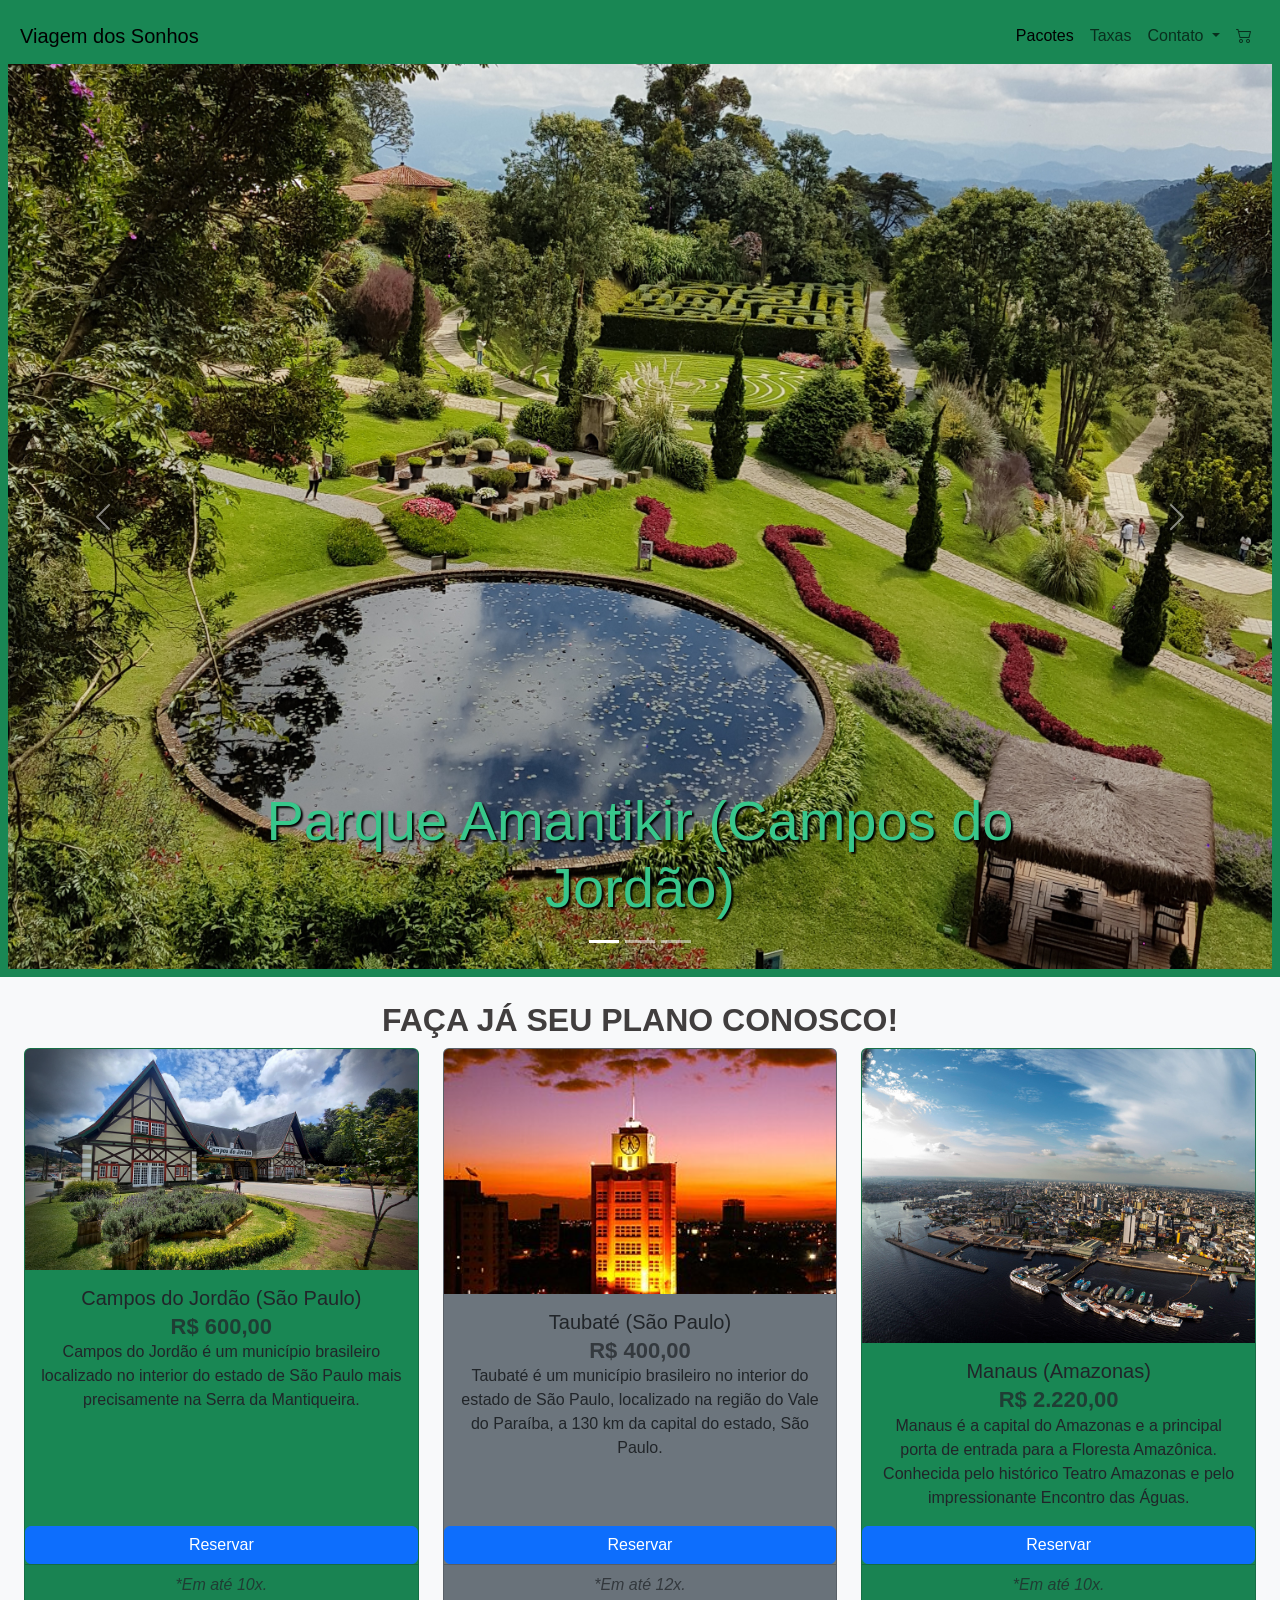
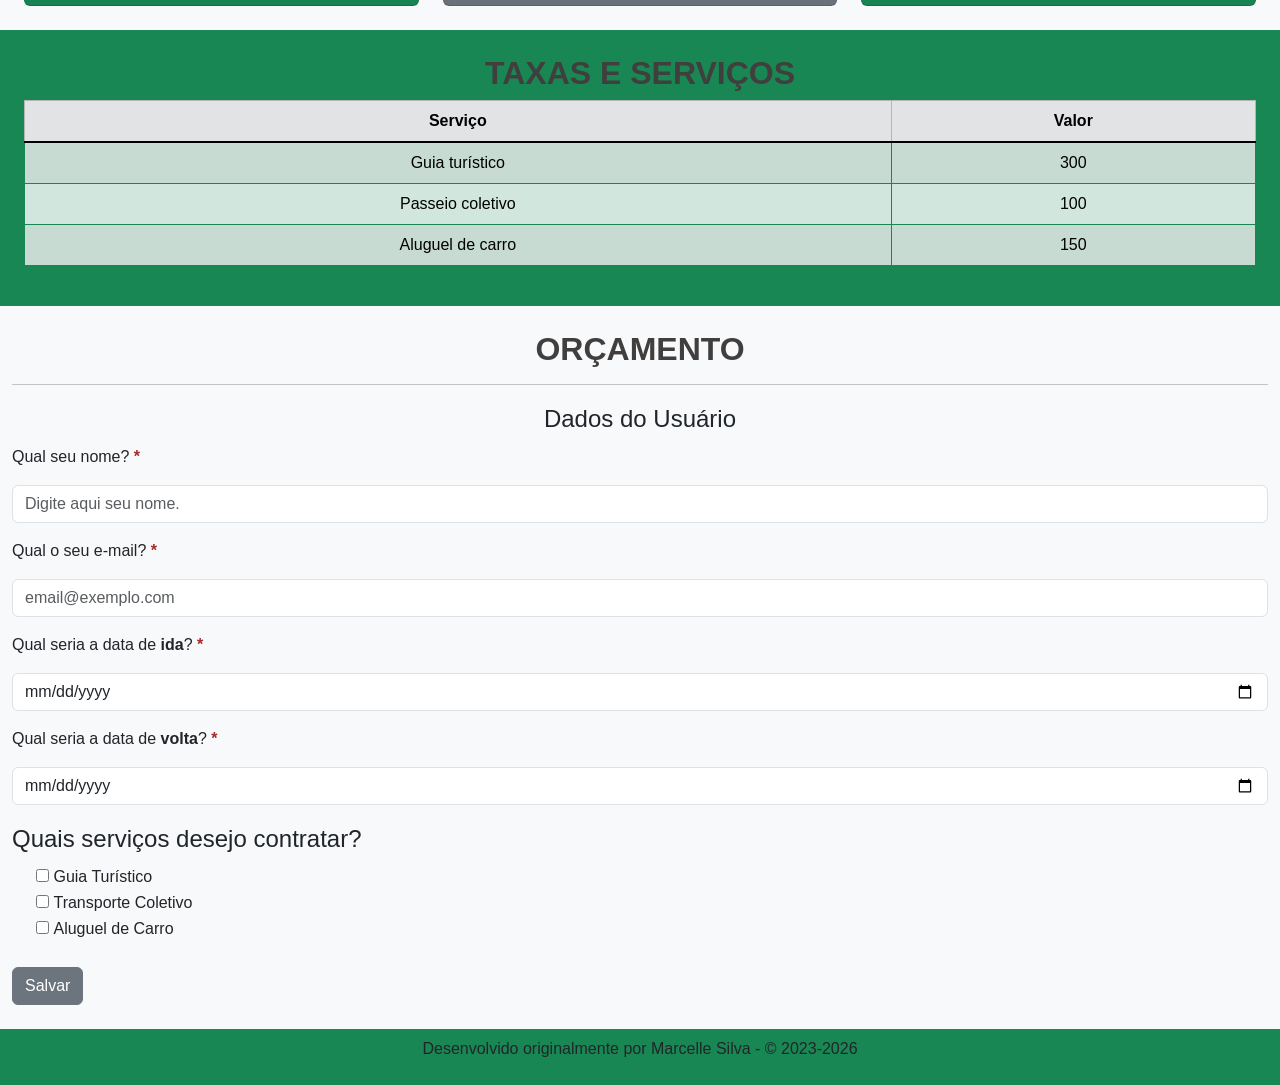
<file: index.html>
<!DOCTYPE html>
<html lang="pt-BR">
<head>
    <meta charset="UTF-8">
    <meta name="viewport" content="width=device-width, initial-scale=1.0">
    <link href="https://cdn.jsdelivr.net/npm/bootstrap@5.3.1/dist/css/bootstrap.min.css" rel="stylesheet" integrity="sha384-4bw+/aepP/YC94hEpVNVgiZdgIC5+VKNBQNGCHeKRQN+PtmoHDEXuppvnDJzQIu9" crossorigin="anonymous">
    <link rel="stylesheet" href="https://cdn.jsdelivr.net/npm/bootstrap-icons@1.10.5/font/bootstrap-icons.css">
    <link rel="stylesheet" href="componentes/css/style.css">
    <title>Viagem dos Sonhos</title>
</head>
<body>
    <header class="container-fluid p-2 bg-success text-center">
        <nav class="navbar navbar-expand-lg bg-success">
            <div class="container-fluid">
              <a class="navbar-brand" href="/">Viagem dos Sonhos</a>
              <button class="navbar-toggler" type="button" data-bs-toggle="collapse" data-bs-target="#navbarSupportedContent" aria-controls="navbarSupportedContent" aria-expanded="false" aria-label="Toggle navigation">
                <span class="navbar-toggler-icon"></span>
              </button>
              <div class="collapse navbar-collapse justify-content-end" id="navbarSupportedContent">
                <ul class="navbar-nav">
                    <li class="nav-item">
                    <a class="nav-link active" aria-current="page" href="pacotes.html">Pacotes</a>
                  </li>
                  <li class="nav-item">
                    <a class="nav-link" href="taxas.html">Taxas</a>
                  </li>
                  <li class="nav-item dropdown">
                    <a class="nav-link dropdown-toggle" href="#" role="button" data-bs-toggle="dropdown" aria-expanded="false">
                      Contato
                    </a>
                    <ul class="dropdown-menu">
                      <li><a class="dropdown-item" href="sobre.html">Sobre</a></li>
                      <li><hr class="dropdown-divider"></li>
                      <li><a class="dropdown-item" href="#">Fechar</a></li>
                    </ul>
                  </li>
                  <li class="nav-item">
                    <a class="nav-link" href="#"><i class="bi bi-cart2"></i></a>
                  </li>
                </ul>
              </div>
            </div>
          </nav>
          <div id="carouselExampleCaptions" class="carousel slide">
            <div class="carousel-indicators">
              <button type="button" data-bs-target="#carouselExampleCaptions" data-bs-slide-to="0" class="active" aria-current="true" aria-label="Slide 1"></button>
              <button type="button" data-bs-target="#carouselExampleCaptions" data-bs-slide-to="1" aria-label="Slide 2"></button>
              <button type="button" data-bs-target="#carouselExampleCaptions" data-bs-slide-to="2" aria-label="Slide 3"></button>
            </div>
            <div class="carousel-inner">
              <div class="carousel-item active">
                <img src="componentes/css/img/amantikir_SP.jpg" class="d-block w-100" alt="..." draggable="false">
                <div class="carousel-caption d-none d-md-block">
                  <h5>Parque Amantikir (Campos do Jordão)</h5>
                </div>
              </div>
              <div class="carousel-item">
                <img src="componentes/css/img/taubate_SP.jpeg" class="d-block w-100" alt="..." draggable="false">
                <div class="carousel-caption d-none d-md-block">
                  <h5>Taubaté (São Paulo)</h5>
                </div>
              </div>
              <div class="carousel-item">
                <img src="componentes/css/img/lacerda_BA.webp" class="d-block w-100" alt="..." draggable="false">
                <div class="carousel-caption d-none d-md-block">
                  <h5>Elevador Lacerda (Salvador)</h5>
                </div>
              </div>
            </div>
            <button class="carousel-control-prev" type="button" data-bs-target="#carouselExampleCaptions" data-bs-slide="prev">
              <span class="carousel-control-prev-icon" aria-hidden="true"></span>
              <span class="visually-hidden">Previous</span>
            </button>
            <button class="carousel-control-next" type="button" data-bs-target="#carouselExampleCaptions" data-bs-slide="next">
              <span class="carousel-control-next-icon" aria-hidden="true"></span>
              <span class="visually-hidden">Next</span>
            </button>
          </div>
    </header>
    <section class="container-fluid bg-light text-center p-4">
        <h2 style="font-size: xx-large;">Faça já seu plano conosco!</h2>
<div class="row row-cols-1 row-cols-md-3 g-4">
  <div class="col">
    <div class="card h-100 bg-success">
       <img src="componentes/css/img/campos_SP.webp" draggable="false"  class="card-img-top" alt="...">
      <div class="card-body">
        <h5 class="card-title">Campos do Jordão (São Paulo)</h5>
        <h2 class="card-subtitle text-muted">R$ 600,00</h2>
        <p class="card-text">Campos do Jordão é um município brasileiro localizado no interior do estado de São Paulo mais precisamente na Serra da Mantiqueira.</p>
      </div>
      <a href="#" class="btn btn-primary" data-bs-toggle="modal" data-bs-target="#exampleModal">Reservar</a>
      <div class="card-footer">
        <i class="text-body-secondary">*Em até 10x.</i>
      </div>
    </div>
  </div>
  <div class="col">
    <div class="card h-100 bg-secondary">
      <img src="componentes/css/img/tabuate_SP.jpg" class="card-img-top" alt="..." draggable="false">
      <div class="card-body">
        <h5 class="card-title">Taubaté (São Paulo)</h5>
        <h2 class="card-subtitle text-muted">R$ 400,00</h2>
        <p class="card-text">Taubaté é um município brasileiro no interior do estado de São Paulo, localizado na região do Vale do Paraíba, a 130 km da capital do estado, São Paulo.</p>
      </div>
      <a href="#" class="btn btn-primary" data-bs-toggle="modal" data-bs-target="#exampleModal">Reservar</a>
      <div class="card-footer">
        <i class="text-body-secondary">*Em até 12x.</i>
      </div>
    </div>
  </div>
  <div class="col">
    <div class="card h-100 bg-success">
      <img src="componentes/css/img/manaus_AM.jpg" class="card-img-top" alt="..." draggable="false">
      <div class="card-body">
        <h5 class="card-title">Manaus (Amazonas)</h5>
        <h2 class="card-subtitle text-muted">R$ 2.220,00</h2>
        <p class="card-text">Manaus é a capital do Amazonas e a principal porta de entrada para a Floresta Amazônica. Conhecida pelo histórico Teatro Amazonas e pelo impressionante Encontro das Águas.</p>
      </div>
      <a href="#" class="btn btn-primary" data-bs-toggle="modal" data-bs-target="#exampleModal">Reservar</a>
      <div class="card-footer">
        <i class="text-body-secondary">*Em até 10x.</i>
      </div>
    </div>
  </div>
</div>
    </section>
    <section class="container-fluid bg-success text-center p-4">
        <h2 style="font-size: xx-large;">Taxas e Serviços</h2>
        <table class="table table-success table-striped table-hover table-bordered border-success">
            <thead class="table-secondary">
            <tr>
                <th style="pointer-events: none;">
                    Serviço
                </th>
                <th style="pointer-events: none;">
                    Valor
                </th>
            </tr>
            </thead>
            <tbody class="table-group-divider">
            <tr>
                <td>
                    Guia turístico
                </td>
                <td>
                    300
                </td>
            </tr>
            <tr>
                <td>
                    Passeio coletivo 
                </td>
                <td>
                    100
                </td>
            </tr>
            <tr>
                <td>
                    Aluguel de carro
                </td>
                <td>
                    150
                </td>
            </tr>
        </tbody>
        </table>
    </section>
    <section class="container-fluid bg-light"> <br>
        <h2 class="text-center" style="text-transform: uppercase; font-size: xx-large;">Orçamento</h2>
        <hr>
        <fieldset>
            <legend class="text-center">Dados do Usuário</legend>
            <div class="mb-3">            
                <label class="form-label" for="nome">
                    Qual seu nome? <label class="form-label" for="nome" style="color: brown; font-weight: 800;">*</label>
                </label>
                <input type="text" class="form-control" name="nome" required placeholder="Digite aqui seu nome." >
            </div>
            <div class="mb-3">
            <label class="form-label" for="email">
              Qual o seu e-mail? <label class="form-label" for="nome" style="color: brown; font-weight: 800;">*</label>
                </label>
            <input type="email" class="form-control" required name="email" placeholder="email@exemplo.com"> 
        </div>
        <div class="mb-3">
            <label class="form-label" for="dataIda" id="dataIda"> 
                Qual seria a data de <b>ida</b>? <label class="form-label" for="nome" style="color: brown; font-weight: 800;">*</label>
                     </label>
            <input type="date" class="form-control" name="dataIda">
        </div>
        <div class="mb-3">
            <label class="form-label" for="dataVolta" id="dataVolta"> 
                Qual seria a data de <b>volta</b>? <label class="form-label" for="nome" style="color: brown; font-weight: 800;">*</label>
            </label>
            <input type="date" class="form-control" name="dataVolta">
        </div>
            </fieldset>
            <fieldset>
                <legend>Quais serviços desejo contratar?</legend>
                                <div class="form-check">
                    <input type="checkbox" class="form-check-label" name="guiaTur" value="guiaTur" id="guiaTur">
                    <label class="form-check-label" for="guiaTur">
                        Guia Turístico
                    </label>
                </div>
                <div class="form-check">
                    <input type="checkbox" class="form-check-label" name="transporteCol" value="transporteCol" id="transporteCol">
                    <label class="form-check-label" for="transporteCol">
                        Transporte Coletivo
                    </label>
                </div>
                <div class="form-check">
                    <input type="checkbox" class="form-check-label" name="aluguelCarro" value="aluguelCarro" id="aluguelCarro">
                    <label class="form-check-label" for="aluguelCarro">
                        Aluguel de Carro
                    </label>
                </div>
            </fieldset> <br>
            <button class="btn btn-secondary">Salvar</button> <br><br>
        </form>
    </section>
    <footer class="container-fluid bg-success p-2 text-center">
        <p>Desenvolvido originalmente por Marcelle Silva - &copy; 2023-<script>document.write(new Date().getFullYear());</script></p> 
    </footer>  
    <script src="https://cdn.jsdelivr.net/npm/bootstrap@5.3.1/dist/js/bootstrap.bundle.min.js" integrity="sha384-HwwvtgBNo3bZJJLYd8oVXjrBZt8cqVSpeBNS5n7C8IVInixGAoxmnlMuBnhbgrkm" crossorigin="anonymous"></script>
</body>

<div class="modal fade" id="exampleModal" tabindex="-1" aria-labelledby="exampleModalLabel" aria-hidden="true">
  <div class="modal-dialog">
    <div class="modal-content">
      <div class="modal-header">
        <h5 class="modal-title" id="exampleModalLabel">Produto adicionado ao carrinho!</h5>
        <button type="button" class="btn-close" data-bs-dismiss="modal" aria-label="Close"></button>
      </div>
      <div class="modal-body">
       O que você deseja fazer?
      </div>
      <div class="modal-footer">
        <button type="button" class="btn btn-primary" data-bs-dismiss="modal">Desejo continuar comprando</button>
        <a href="checkout.html" type="button" class="btn btn-success">Desejo finalizar compra</a>
      </div>
    </div>
  </div>
</div>
</html>
</file>
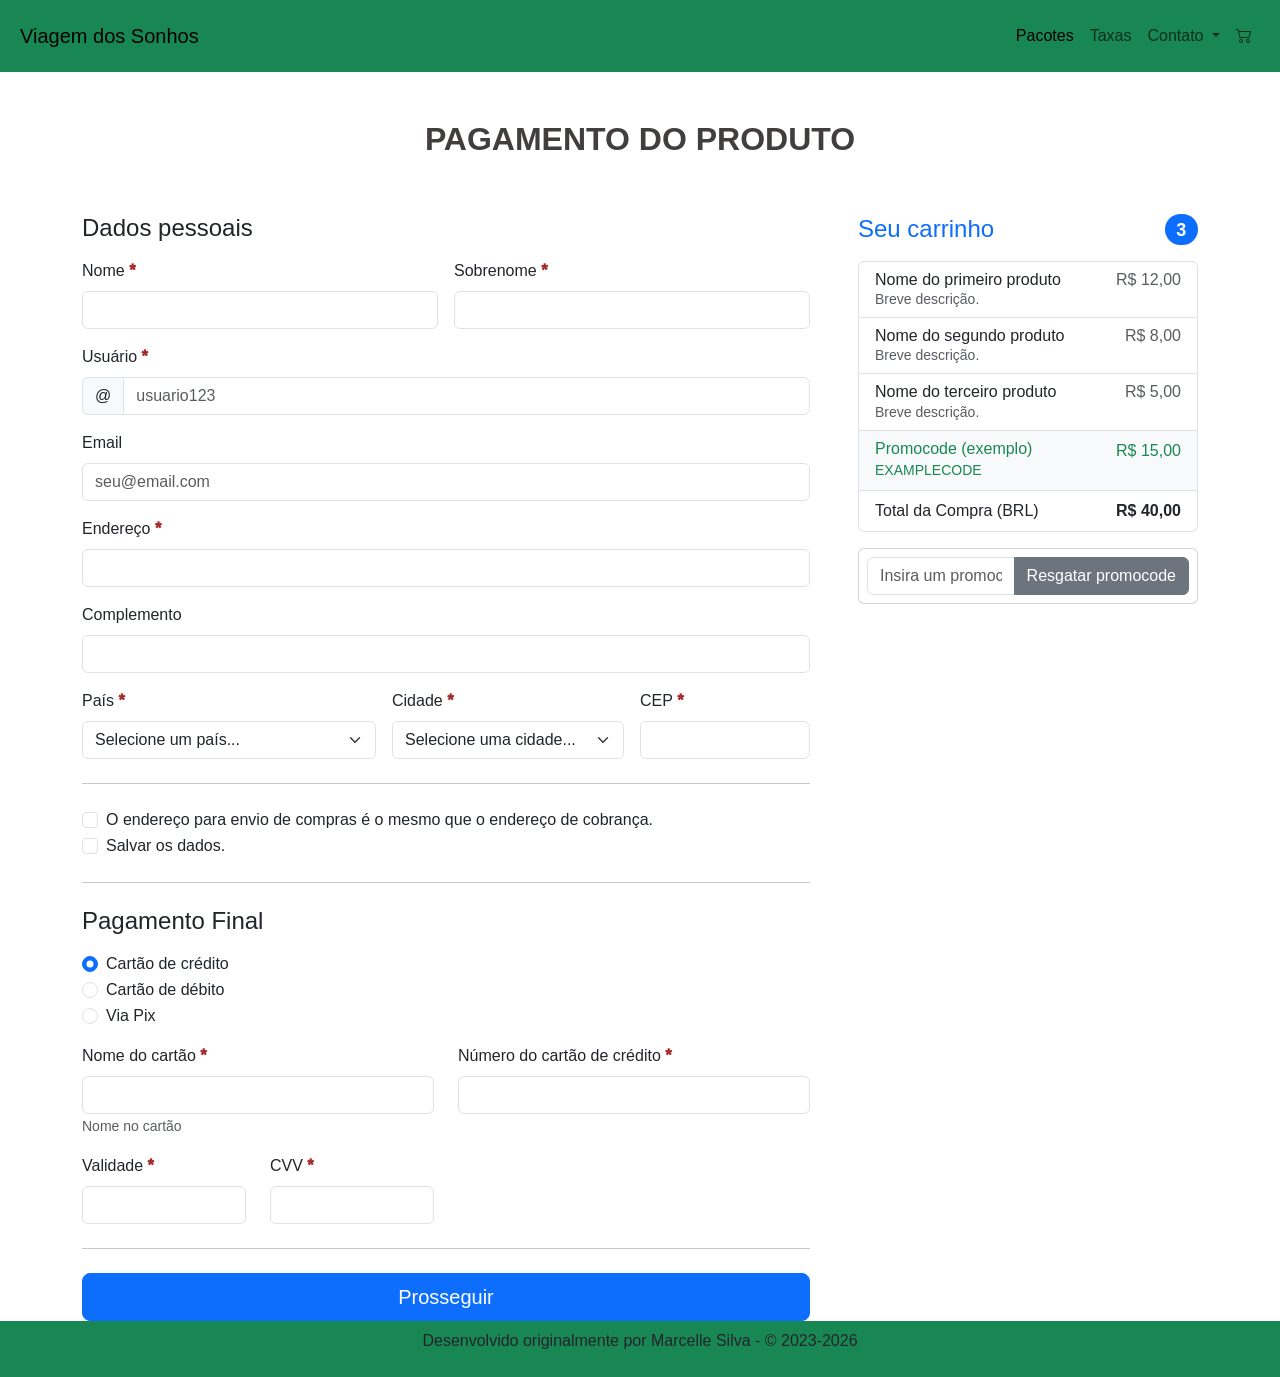
<file: checkout.html>
<!DOCTYPE html>
<html lang="pt-BR">
<head>
    <meta charset="UTF-8">
    <meta name="viewport" content="width=device-width, initial-scale=1.0">
    <link href="https://cdn.jsdelivr.net/npm/bootstrap@5.3.1/dist/css/bootstrap.min.css" rel="stylesheet" integrity="sha384-4bw+/aepP/YC94hEpVNVgiZdgIC5+VKNBQNGCHeKRQN+PtmoHDEXuppvnDJzQIu9" crossorigin="anonymous">
    <link rel="stylesheet" href="https://cdn.jsdelivr.net/npm/bootstrap-icons@1.10.5/font/bootstrap-icons.css">
    <link rel="stylesheet" href="componentes/css/style.css">
    <title>Finalizar Compra - Viagem dos Sonhos</title>
</head>
<body>
    <header class="container-fluid p-2 bg-success text-center">
        <nav class="navbar navbar-expand-lg bg-success">
            <div class="container-fluid">
              <a class="navbar-brand" href="/index">Viagem dos Sonhos</a>
              <button class="navbar-toggler" type="button" data-bs-toggle="collapse" data-bs-target="#navbarSupportedContent" aria-controls="navbarSupportedContent" aria-expanded="false" aria-label="Toggle navigation">
                <span class="navbar-toggler-icon"></span>
              </button>
              <div class="collapse navbar-collapse justify-content-end" id="navbarSupportedContent">
                <ul class="navbar-nav">
                    <li class="nav-item">
                    <a class="nav-link active" aria-current="page" href="pacotes.html">Pacotes</a>
                  </li>
                  <li class="nav-item">
                    <a class="nav-link" href="taxas.html">Taxas</a>
                  </li>
                  <li class="nav-item dropdown">
                    <a class="nav-link dropdown-toggle" href="#" role="button" data-bs-toggle="dropdown" aria-expanded="false">
                      Contato
                    </a>
                    <ul class="dropdown-menu">
                      <li><a class="dropdown-item" href="sobre.html">Sobre</a></li>
                      <li><hr class="dropdown-divider"></li>
                      <li><a class="dropdown-item" href="#">Fechar</a></li>
                    </ul>
                  </li>
                  <li class="nav-item">
          <a class="nav-link" href="#"><i class="bi bi-cart2"></i></a>
                  </li>
                </ul>
              </div>
            </div>
          </nav>
          </header>
          <main class="container">
            <div class="py-5 text-center">
              <h2 style="font-size: xx-large;">Pagamento do Produto</h2>
            </div>
        
            <div class="row g-5">
              <div class="col-md-5 col-lg-4 order-md-last">
                <h4 class="d-flex justify-content-between align-items-center mb-3">
                  <span class="text-primary">Seu carrinho</span>
                  <span class="badge bg-primary rounded-pill">3</span>
                </h4>
                <ul class="list-group mb-3">
                  <li class="list-group-item d-flex justify-content-between lh-sm">
                    <div>
                      <h6 class="my-0">Nome do primeiro produto</h6>
                      <small class="text-body-secondary">Breve descrição.</small>
                    </div>
                    <span class="text-body-secondary">R$ 12,00</span>
                  </li>
                  <li class="list-group-item d-flex justify-content-between lh-sm">
                    <div>
                      <h6 class="my-0">Nome do segundo produto</h6>
                      <small class="text-body-secondary">Breve descrição.</small>
                    </div>
                    <span class="text-body-secondary">R$ 8,00</span>
                  </li>
                  <li class="list-group-item d-flex justify-content-between lh-sm">
                    <div>
                      <h6 class="my-0">Nome do terceiro produto</h6>
                      <small class="text-body-secondary">Breve descrição.</small>
                    </div>
                    <span class="text-body-secondary">R$ 5,00</span>
                  </li>
                  <li class="list-group-item d-flex justify-content-between bg-body-tertiary">
                    <div class="text-success">
                      <h6 class="my-0">Promocode (exemplo)</h6>
                      <small>EXAMPLECODE</small>
                    </div>
                    <span class="text-success"> R$ 15,00</span>
                  </li>
                  <li class="list-group-item d-flex justify-content-between">
                    <span>Total da Compra (BRL)</span>
                    <strong>R$ 40,00</strong>
                  </li>
                </ul>
        
                <form class="card p-2">
                  <div class="input-group">
                    <input type="text" class="form-control" placeholder="Insira um promocode">
                    <button type="submit" class="btn btn-secondary">Resgatar promocode</button>
                  </div>
                </form>
              </div>
              <div class="col-md-7 col-lg-8">
                <h4 class="mb-3">Dados pessoais</h4>
                <form class="needs-validation" novalidate>
                  <div class="row g-3">
                    <div class="col-sm-6">
                      <label for="firstName" class="form-label">Nome</label> <label for="firstName" class="form-label" style="font-weight: 1000; color: brown;">*</label>
                      <input type="text" class="form-control" id="firstName" placeholder="" value="" required>
                      <div class="invalid-feedback">
                        É necessário um nome válido.
                      </div>
                    </div>
        
                    <div class="col-sm-6">
                      <label for="lastName" class="form-label">Sobrenome</label> <label for="firstName" class="form-label" style="font-weight: 1000; color: brown;">*</label>
                      <input type="text" class="form-control" id="lastName" placeholder="" value="" required>
                      <div class="invalid-feedback">
                        É necessário um sobrenome válido.
                      </div>
                    </div>
        
                    <div class="col-12">
                      <label for="username" class="form-label">Usuário</label> <label for="firstName" class="form-label" style="font-weight: 1000; color: brown;">*</label>
                      <div class="input-group has-validation">
                        <span class="input-group-text">@</span>
                        <input type="text" class="form-control" id="username" placeholder="usuario123" required>
                      <div class="invalid-feedback">
                          Seu nome de usuário é obrigatório.
                        </div>
                      </div>
                    </div>
        
                    <div class="col-12">
                      <label for="email" class="form-label">Email</span></label>
                      <input type="email" class="form-control" id="email" placeholder="seu@email.com">
                      <div class="invalid-feedback">
                        Por favor, insira um endereço de e-mail válido para receber atualizações sobre o envio.
                      </div>
                    </div>
                    <div class="col-12">
                      <label for="address" class="form-label">Endereço</label> <label for="firstName" class="form-label" style="font-weight: 1000; color: brown;">*</label>
                      <input type="text" class="form-control" id="address" placeholder="  " required>
                      <div class="invalid-feedback">
                        Por favor, insira seu endereço de entrega.
                      </div>
                    </div>
        
                    <div class="col-12">
                      <label for="address2" class="form-label">Complemento</span></label>
                      <input type="text" class="form-control" id="address2" placeholder="  ">
                    </div>
        
                    <div class="col-md-5">
                      <label for="country" class="form-label">País</label> <label for="firstName" class="form-label" style="font-weight: 1000; color: brown;">*</label>
                      <select class="form-select" id="country" required>
                          <option value="" disabled selected hidden>Selecione um país...</option>
                          <option value="Africa do Sul">África do Sul</option>
                          <option value="Alemanha">Alemanha</option>
                          <option value="Angola">Angola</option>
                          <option value="Argentina">Argentina</option>
                          <option value="Australia">Austrália</option>
                          <option value="Austria">Áustria</option>
                          <option value="Belgica">Bélgica</option>
                          <option value="Bolivia">Bolívia</option>
                          <option value="Brasil">Brasil</option>
                          <option value="Canada">Canadá</option>
                          <option value="Chile">Chile</option>
                          <option value="China">China</option>
                          <option value="Colombia">Colômbia</option>
                          <option value="Coreia do Sul">Coreia do Sul</option>
                          <option value="Costa Rica">Costa Rica</option>
                          <option value="Cuba">Cuba</option>
                          <option value="Egito">Egito</option>
                          <option value="Emirados Arabes Unidos">Emirados Árabes Unidos</option>
                          <option value="Espanha">Espanha</option>
                          <option value="Estados Unidos">Estados Unidos</option>
                          <option value="Franca">França</option>
                          <option value="Grecia">Grécia</option>
                          <option value="Holanda">Holanda</option>
                          <option value="India">Índia</option>
                          <option value="Inglaterra">Inglaterra</option>
                          <option value="Irlanda">Irlanda</option>
                          <option value="Italia">Itália</option>
                          <option value="Japao">Japão</option>
                          <option value="Marrocos">Marrocos</option>
                          <option value="Mexico">México</option>
                          <option value="Mocambique">Moçambique</option>
                          <option value="Noruega">Noruega</option>
                          <option value="Nova Zelandia">Nova Zelândia</option>
                          <option value="Paraguai">Paraguai</option>
                          <option value="Peru">Peru</option>
                          <option value="Portugal">Portugal</option>
                          <option value="Reino Unido">Reino Unido</option>
                          <option value="Russia">Rússia</option>
                          <option value="Suica">Suíça</option>
                          <option value="Uruguai">Uruguai</option>
                          <option value="Venezuela">Venezuela</option>
                      </select>
                      <div class="invalid-feedback">
                        Por favor, selecione um país válido.
                      </div>
                    </div>
        
                    <div class="col-md-4">
                      <label for="state" class="form-label">Cidade</label> <label for="firstName" class="form-label" style="font-weight: 1000; color: brown;">*</label>
                      <select class="form-select" id="state" required>
                          <option value="" disabled selected hidden>Selecione uma cidade...</option>
                          <option value="Amsterda">Amsterdã</option>
                          <option value="Atenas">Atenas</option>
                          <option value="Auckland">Auckland</option>
                          <option value="Barcelona">Barcelona</option>
                          <option value="Berlim">Berlim</option>
                          <option value="Bogota">Bogotá</option>
                          <option value="Buenos Aires">Buenos Aires</option>
                          <option value="Cairo">Cairo</option>
                          <option value="Cancun">Cancún</option>
                          <option value="Caracas">Caracas</option>
                          <option value="Cidade do Cabo">Cidade do Cabo</option>
                          <option value="Cidade do Mexico">Cidade do México</option>
                          <option value="Cusco">Cusco</option>
                          <option value="Dubai">Dubai</option>
                          <option value="Dublin">Dublin</option>
                          <option value="Edimburgo">Edimburgo</option>
                          <option value="Havana">Havana</option>
                          <option value="Joanesburgo">Joanesburgo</option>
                          <option value="Lima">Lima</option>
                          <option value="Lisboa">Lisboa</option>
                          <option value="Londres">Londres</option>
                          <option value="Los Angeles">Los Angeles</option>
                          <option value="Luanda">Luanda</option>
                          <option value="Madri">Madri</option>
                          <option value="Maputo">Maputo</option>
                          <option value="Miami">Miami</option>
                          <option value="Montevideu">Montevidéu</option>
                          <option value="Moscou">Moscou</option>
                          <option value="Munique">Munique</option>
                          <option value="Nova York">Nova York</option>
                          <option value="Paris">Paris</option>
                          <option value="Porto">Porto</option>
                          <option value="Punta del Este">Punta del Este</option>
                          <option value="Rio de Janeiro">Rio de Janeiro</option>
                          <option value="Roma">Roma</option>
                          <option value="Santiago">Santiago</option>
                          <option value="Sao Paulo">São Paulo</option>
                          <option value="Seul">Seul</option>
                          <option value="Sydney">Sydney</option>
                          <option value="Toquio">Tóquio</option>
                          <option value="Toronto">Toronto</option>
                          <option value="Vancouver">Vancouver</option>
                          <option value="Viena">Viena</option>
                          <option value="Zurique">Zurique</option>
                      </select>
                      <div class="invalid-feedback">
                        Please provide a valid state.
                      </div>
                    </div>
        
                    <div class="col-md-3">
                      <label for="zip" class="form-label">CEP</label> <label for="firstName" class="form-label" style="font-weight: 1000; color: brown;">*</label>
                      <input type="text" class="form-control" id="zip" placeholder="" required>
                      <div class="invalid-feedback">
                        CEP obrigatório.
                      </div>
                    </div>
                  </div>
        
                  <hr class="my-4">
        
                  <div class="form-check">
                    <input type="checkbox" class="form-check-input" id="same-address">
                    <label class="form-check-label" for="same-address">O endereço para envio de compras é o mesmo que o endereço de cobrança.</label>
                  </div>
        
                  <div class="form-check">
                    <input type="checkbox" class="form-check-input" id="save-info">
                    <label class="form-check-label" for="save-info">Salvar os dados.</label>
                  </div>
        
                  <hr class="my-4">
        
                  <h4 class="mb-3">Pagamento Final</h4>
        
                  <div class="my-3">
                    <div class="form-check">
                      <input id="credit" name="paymentMethod" type="radio" class="form-check-input" checked required>
                      <label class="form-check-label" for="credit">Cartão de crédito</label>
                    </div>
                    <div class="form-check">
                      <input id="debit" name="paymentMethod" type="radio" class="form-check-input" required>
                      <label class="form-check-label" for="debit">Cartão de débito</label>
                    </div>
                    <div class="form-check">
                      <input id="paypal" name="paymentMethod" type="radio" class="form-check-input" required>
                      <label class="form-check-label" for="paypal">Via Pix</label>
                    </div>
                  </div>
        
                  <div class="row gy-3">
                    <div class="col-md-6">
                      <label for="cc-name" class="form-label">Nome do cartão</label> <label for="firstName" class="form-label" style="font-weight: 1000; color: brown;">*</label>
                      <input type="text" class="form-control" id="cc-name" placeholder="" required>
                      <small class="text-body-secondary">Nome no cartão</small>
                      <div class="invalid-feedback">
                        É necessário preencher o cartão com o nome.
                      </div>
                    </div>
        
                    <div class="col-md-6">
                      <label for="cc-number" class="form-label">Número do cartão de crédito</label> <label for="firstName" class="form-label" style="font-weight: 1000; color: brown;">*</label>
                      <input type="text" class="form-control" id="cc-number" placeholder="" required>
                      <div class="invalid-feedback">
                        É necessário o número do cartão de crédito.
                      </div>
                    </div>
        
                    <div class="col-md-3">
                      <label for="cc-expiration" class="form-label">Validade</label> <label for="firstName" class="form-label" style="font-weight: 1000; color: brown;">*</label>
                      <input type="text" class="form-control" id="cc-expiration" placeholder="" required>
                      <div class="invalid-feedback">
                        Data de validade necessária.
                      </div>
                    </div>
        
                    <div class="col-md-3">
                      <label for="cc-cvv" class="form-label">CVV</label> <label for="firstName" class="form-label" style="font-weight: 1000; color: brown;">*</label>
                      <input type="text" class="form-control" id="cc-cvv" placeholder="" required>
                      <div class="invalid-feedback">
                        Código de segurança necessário.
                      </div>
                    </div>
                  </div>
        
                  <hr class="my-4">
        
                  <button class="w-100 btn btn-primary btn-lg" type="submit">Prosseguir</button>
                </form>
              </div>
            </div>
          </main>
          <footer class="container-fluid bg-success p-2 text-center">
        <p>Desenvolvido originalmente por Marcelle Silva - &copy; 2023-<script>document.write(new Date().getFullYear());</script></p> 
        </footer>  
        <script src="https://cdn.jsdelivr.net/npm/bootstrap@5.3.1/dist/js/bootstrap.bundle.min.js" integrity="sha384-HwwvtgBNo3bZJJLYd8oVXjrBZt8cqVSpeBNS5n7C8IVInixGAoxmnlMuBnhbgrkm" crossorigin="anonymous"></script>
    </body>
<div class="modal fade" id="exampleModal" tabindex="-1" aria-labelledby="exampleModalLabel" aria-hidden="true">
  <div class="modal-dialog">
    <div class="modal-content">
      <div class="modal-header">
        <h5 class="modal-title" id="exampleModalLabel">Produto adicionado ao carrinho!</h5>
        <button type="button" class="btn-close" data-bs-dismiss="modal" aria-label="Close"></button>
      </div>
      <div class="modal-body">
       O que você deseja fazer?
      </div>
      <div class="modal-footer">
        <button type="button" class="btn btn-primary" data-bs-dismiss="modal">Desejo continuar comprando</button>
        <a href="checkout.html" type="button" class="btn btn-success">Desejo finalizar compra</a>
      </div>
    </div>
  </div>
</div>
</html>
</file>
<file: componentes/css/style.css>
body {
    font-family: 'Lucida Sans', 'Lucida Sans Regular', 'Lucida Grande', 'Lucida Sans Unicode', Geneva, Verdana, sans-serif;
}

header p {
    color: #ffffff;
    font-weight: 600;
}

h1 {
    font-size: 63px;
    color: #1f1d1d;
    padding: 80px;
    height: 40x;
    text-align: center;
    font-weight: 600;
    vertical-align: top;

}

h2 {
    font-size: 22px;
    text-transform: uppercase;
    color: #413e3e;
    font-weight: 600;
}

.carousel-caption h5 {
    font-size: 56px;
    color: #38c78b;
    text-shadow: 2px 2px 2px black;
}

.btn .btn-secondary button:hover {
    color: #2654ac;
}
</file>
